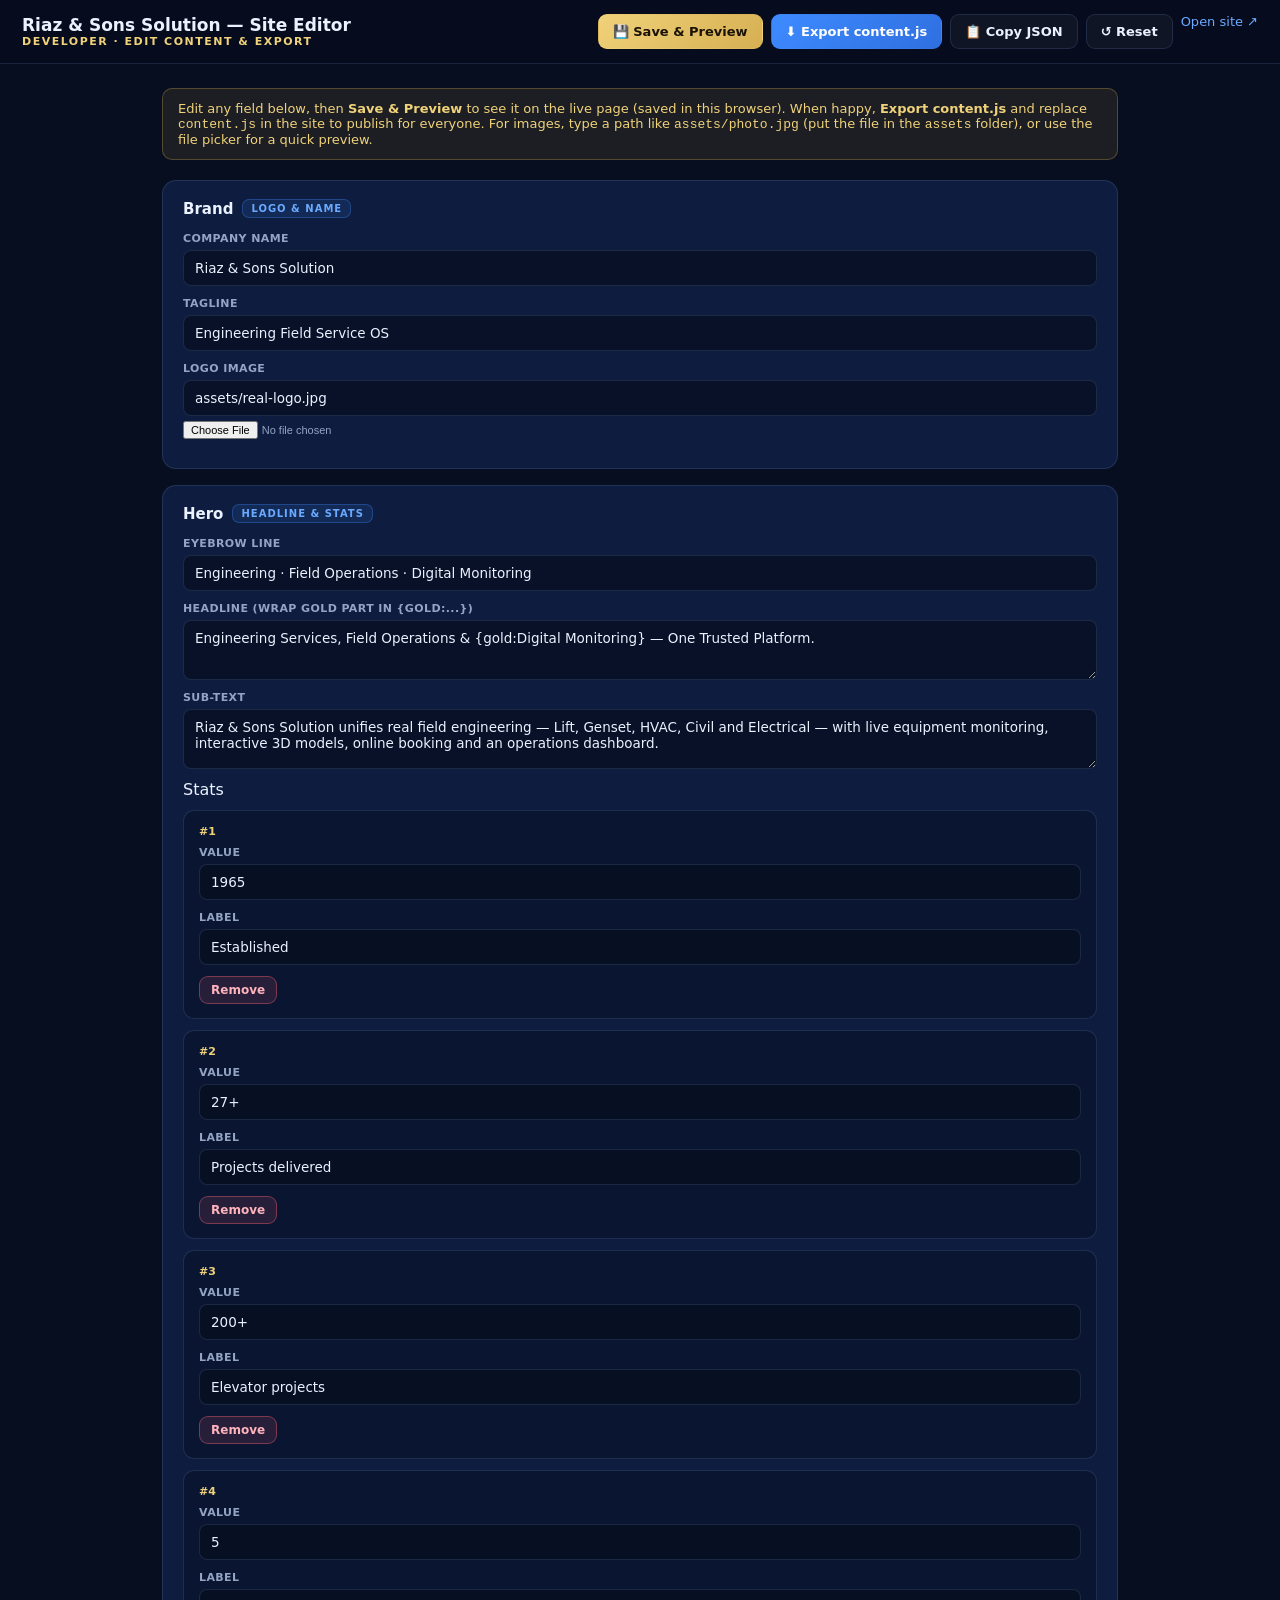
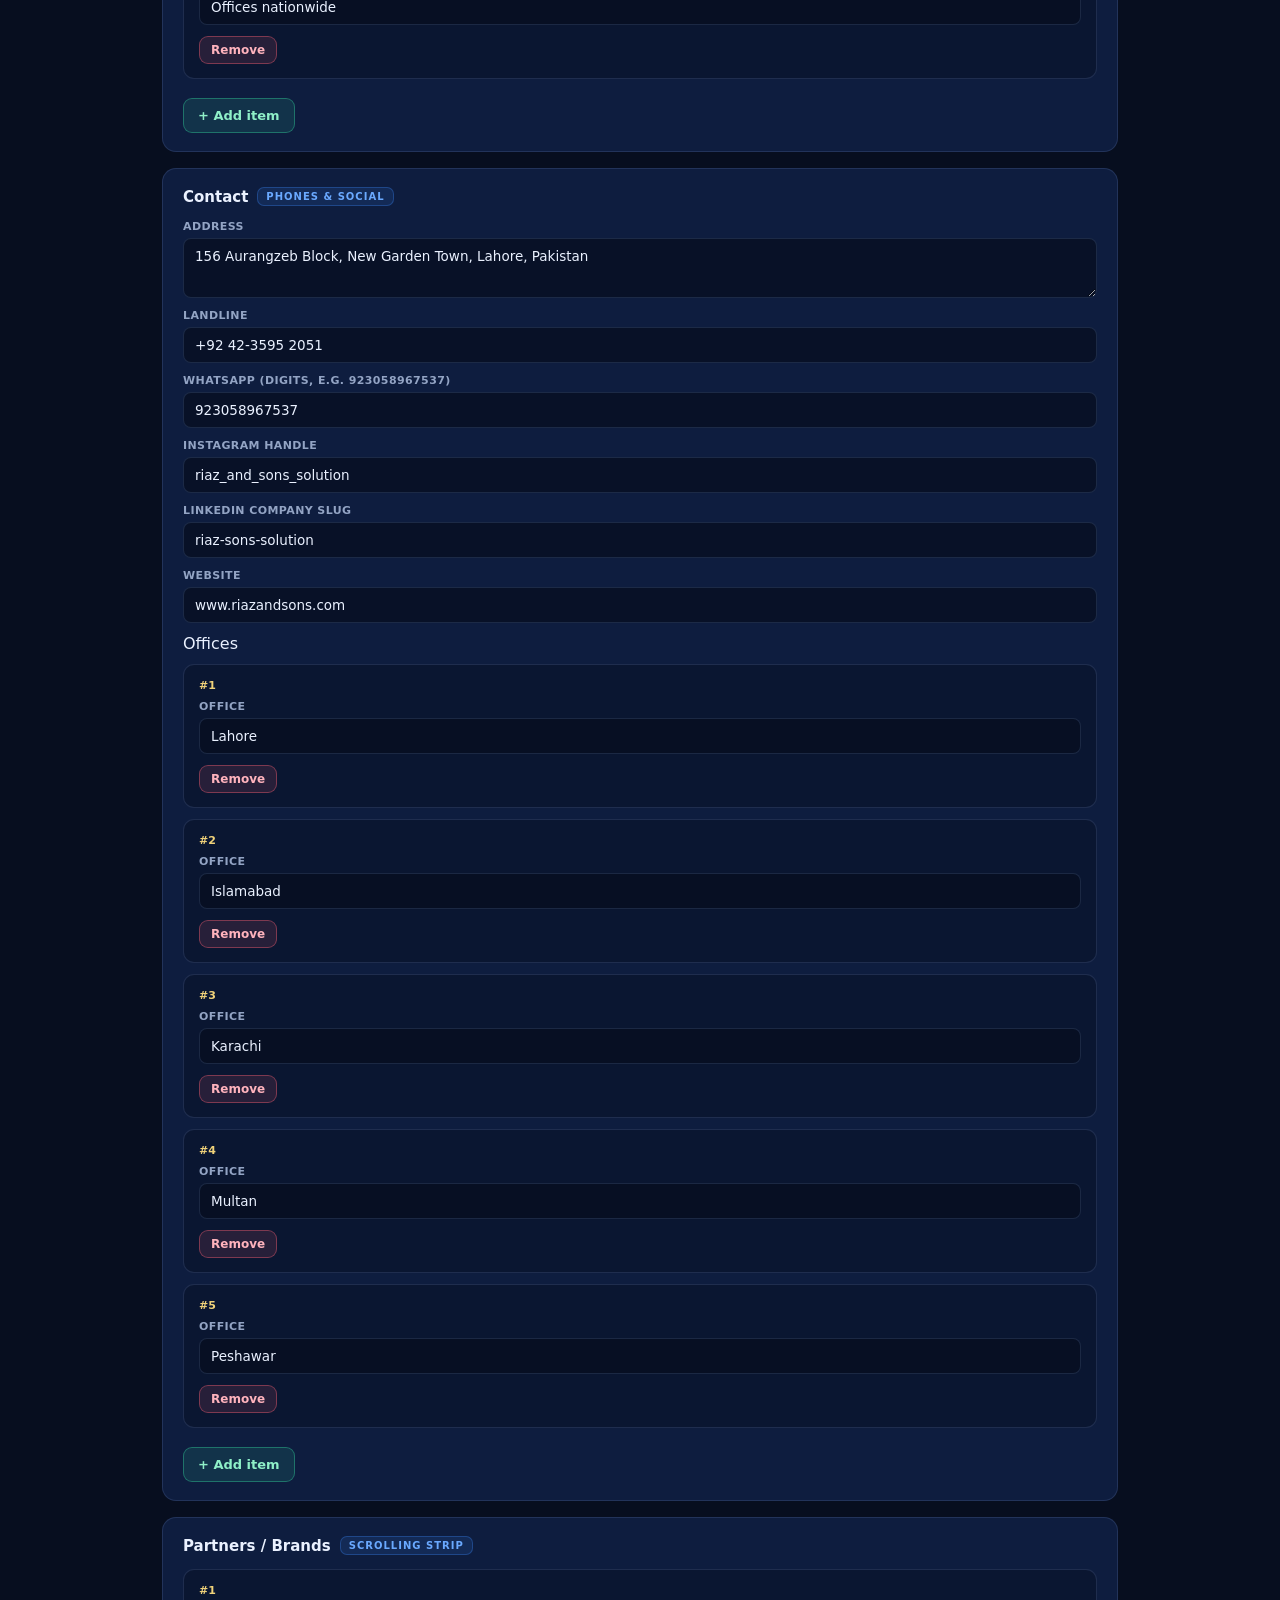
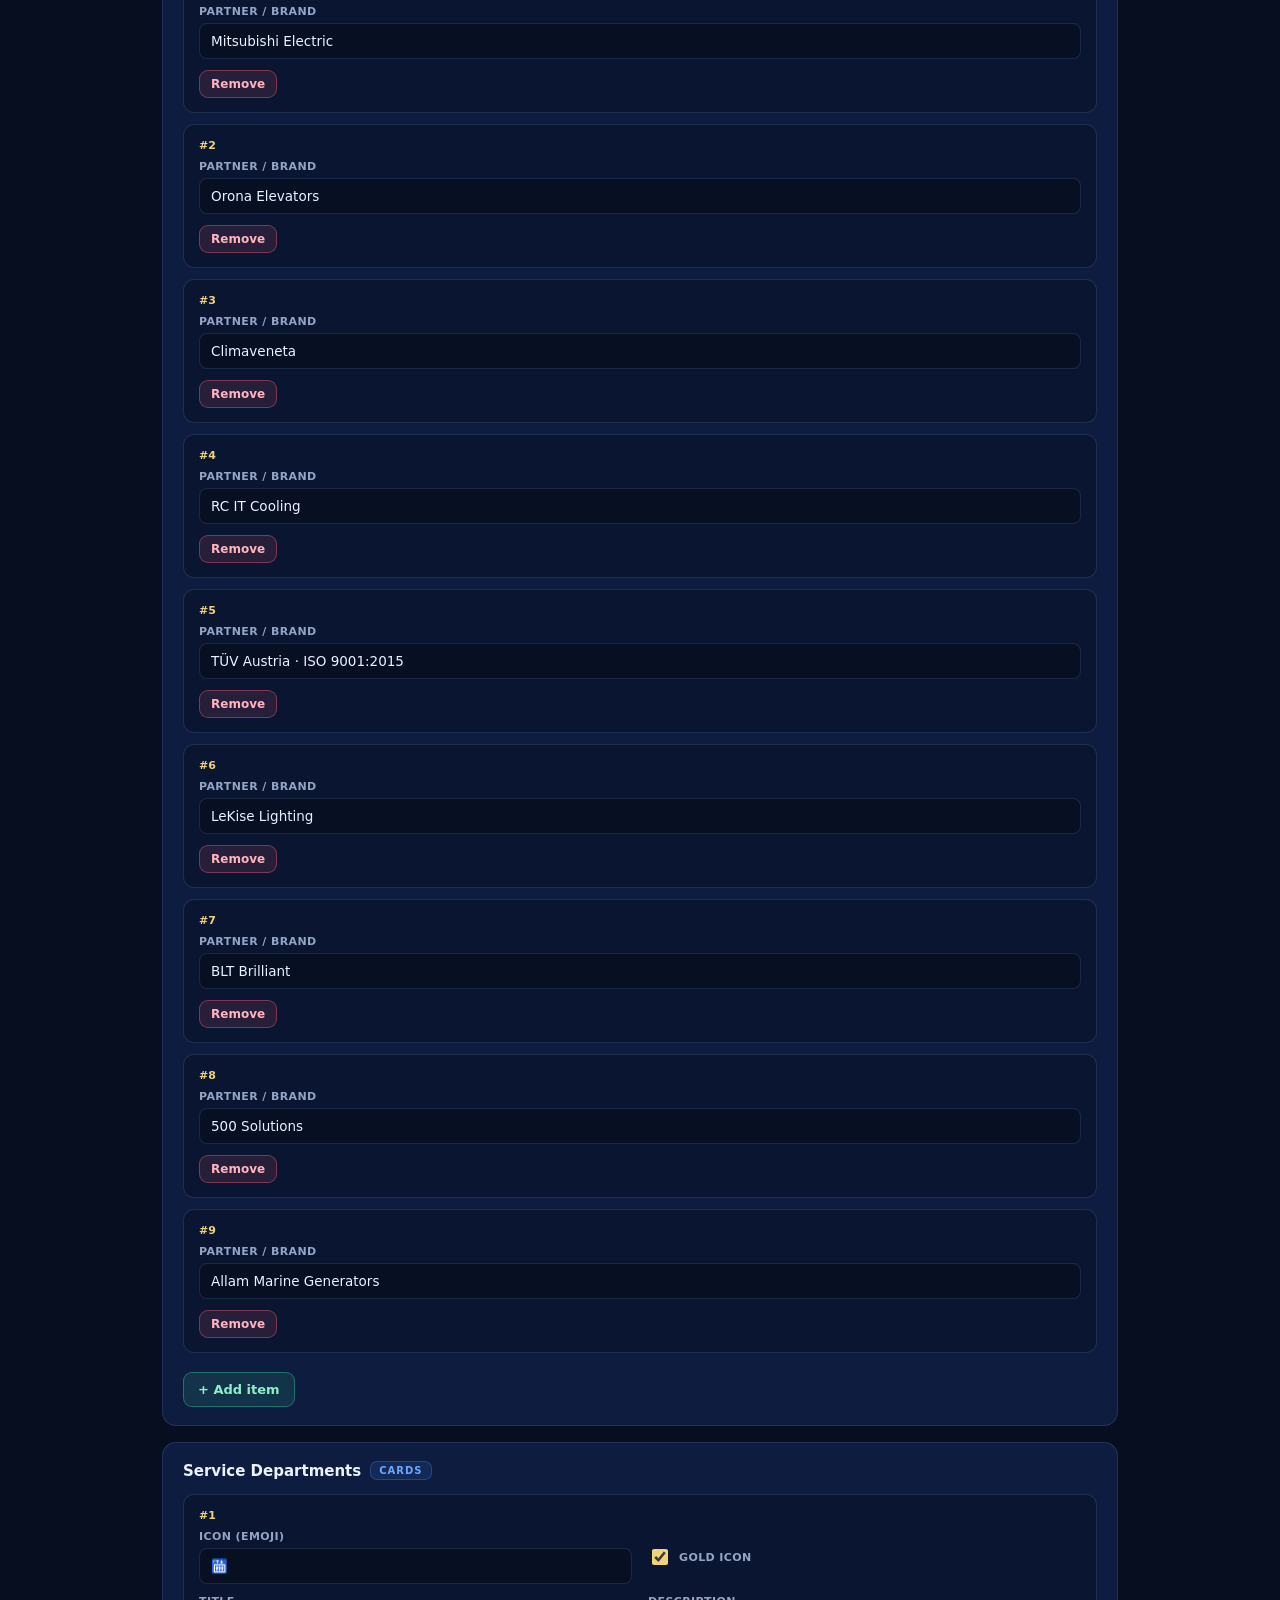
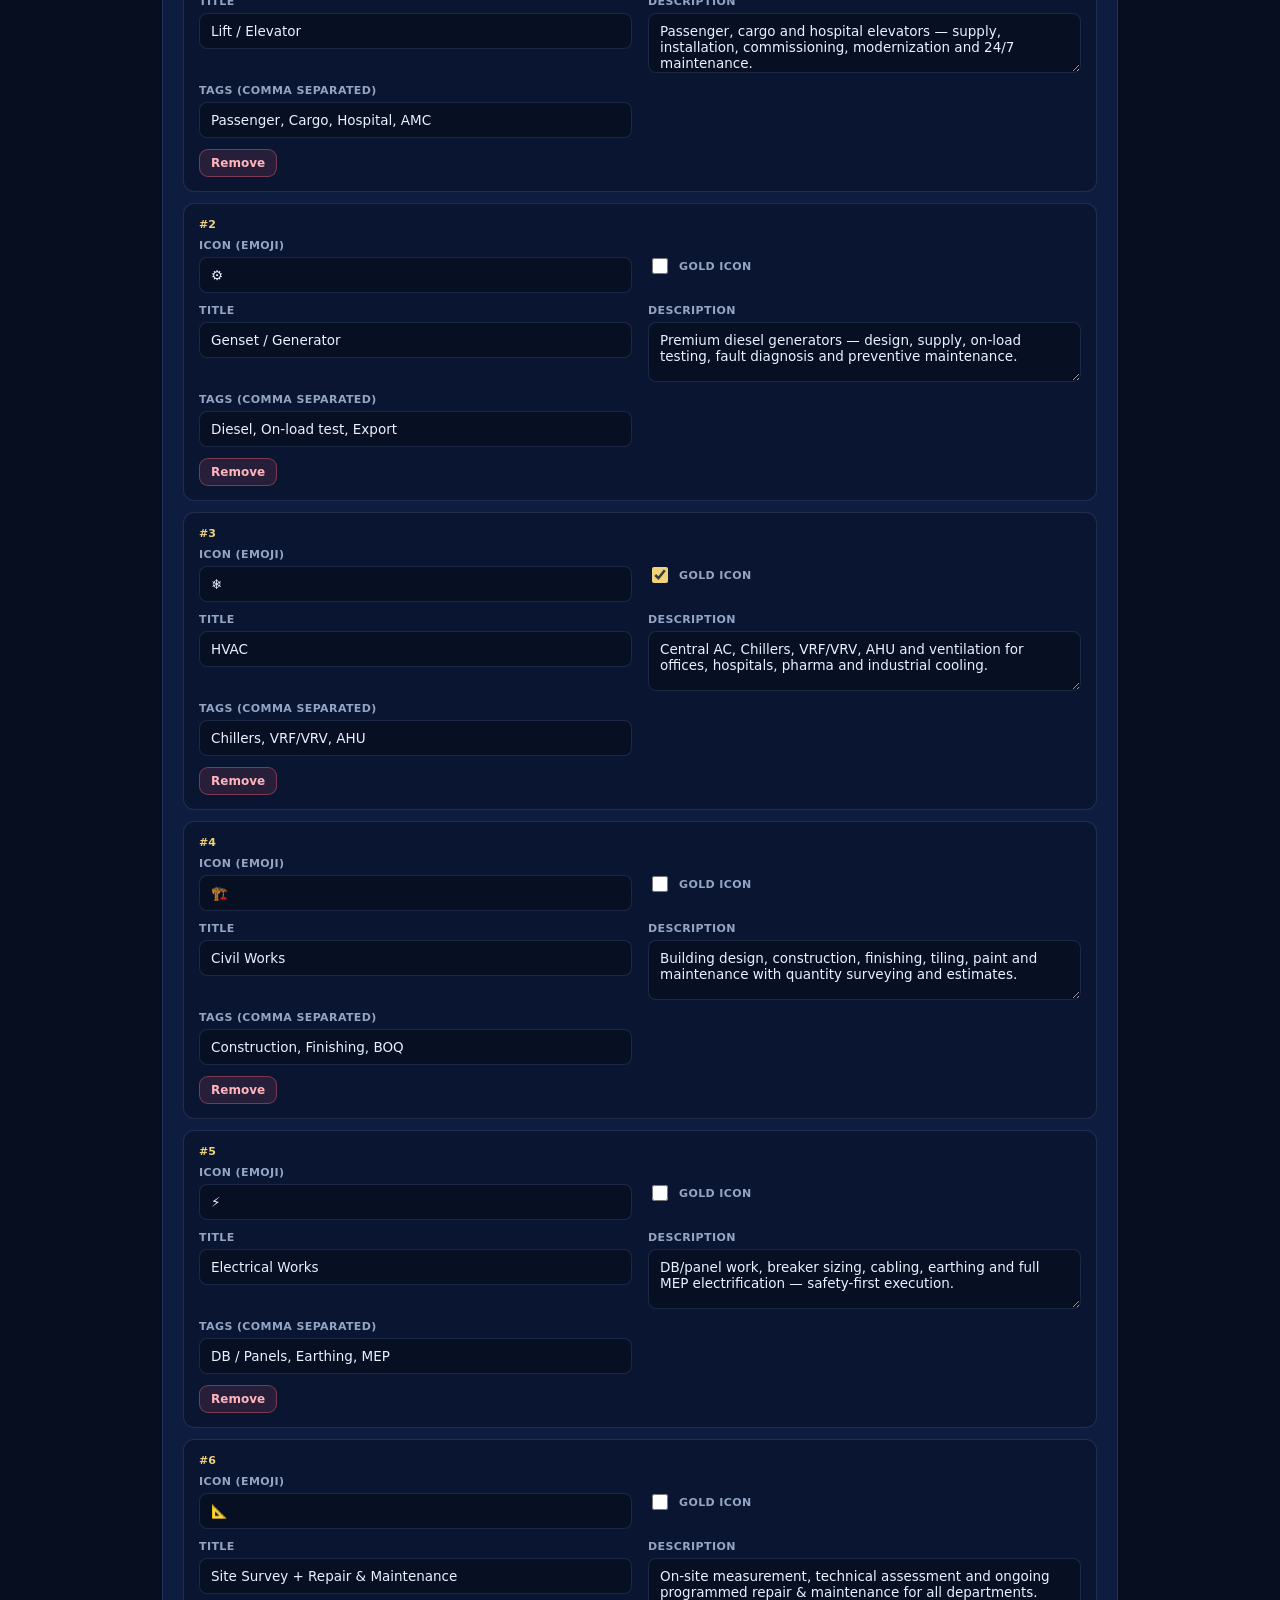
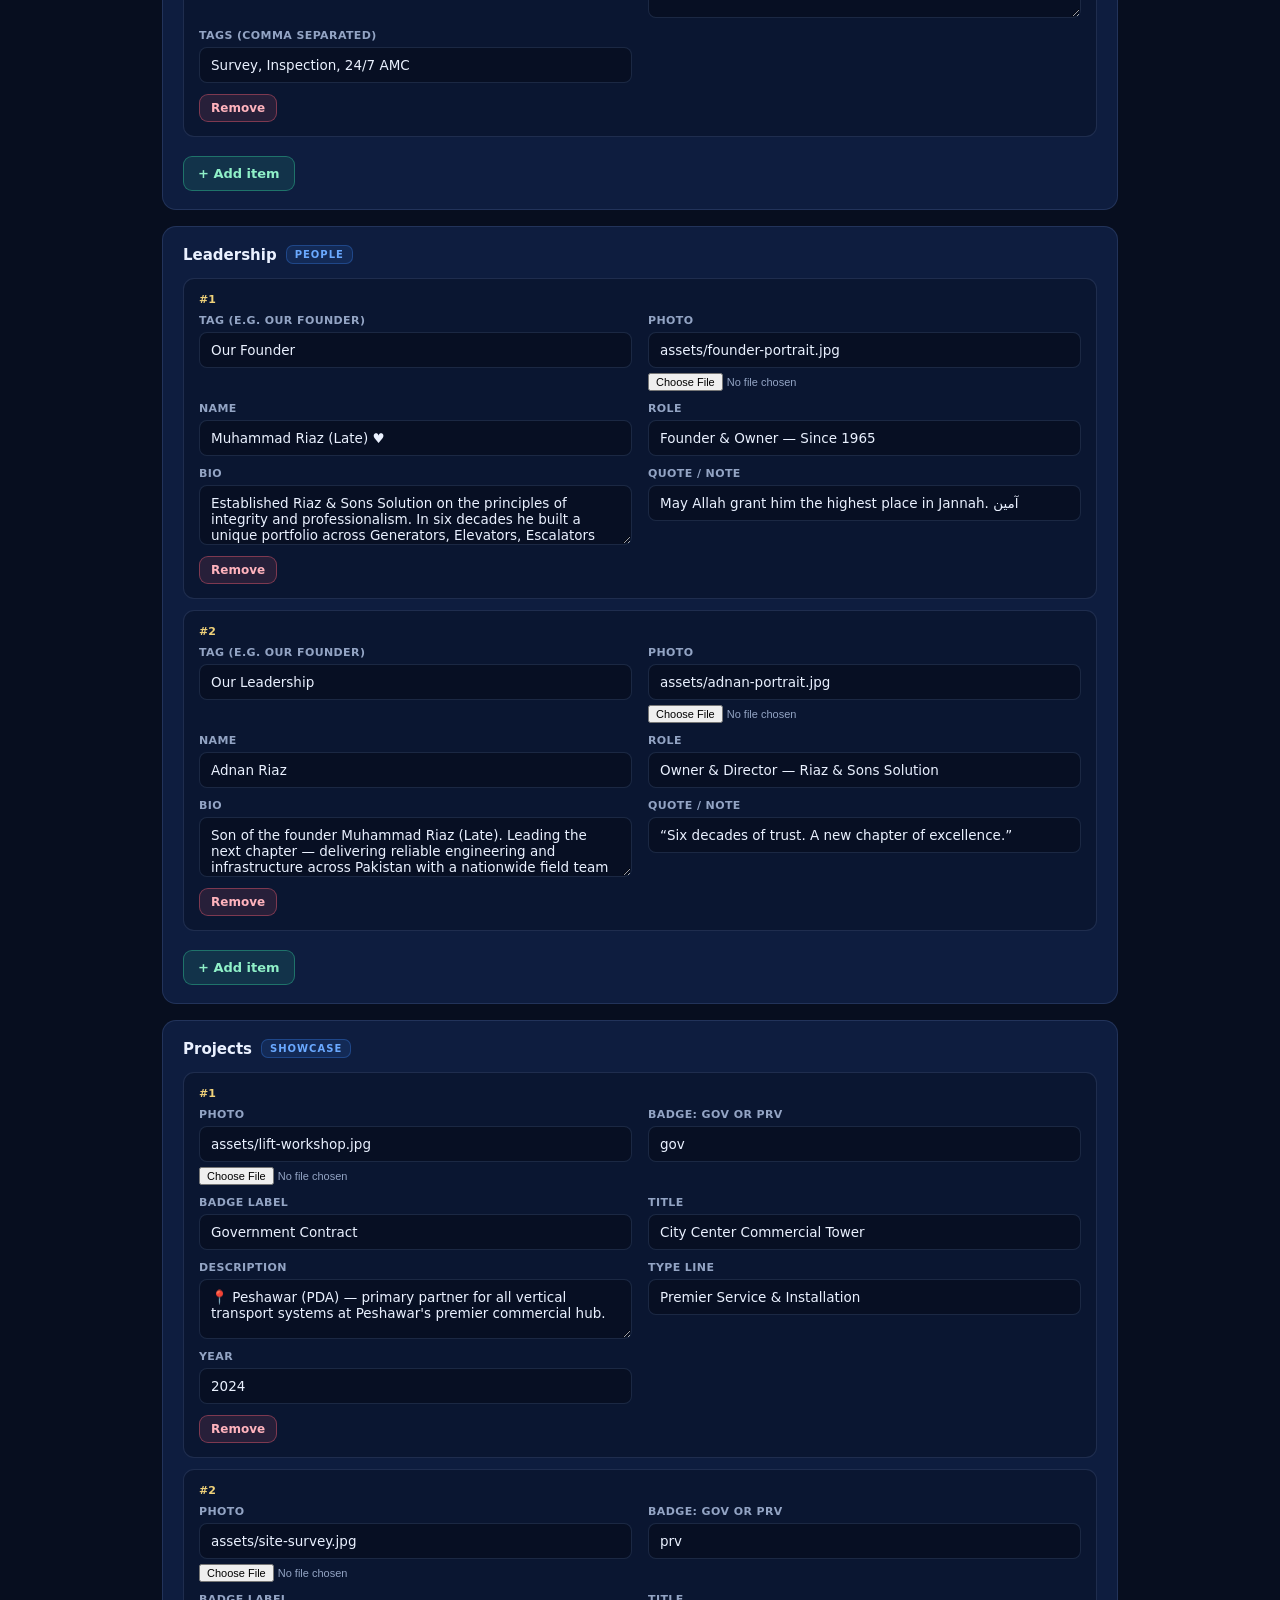
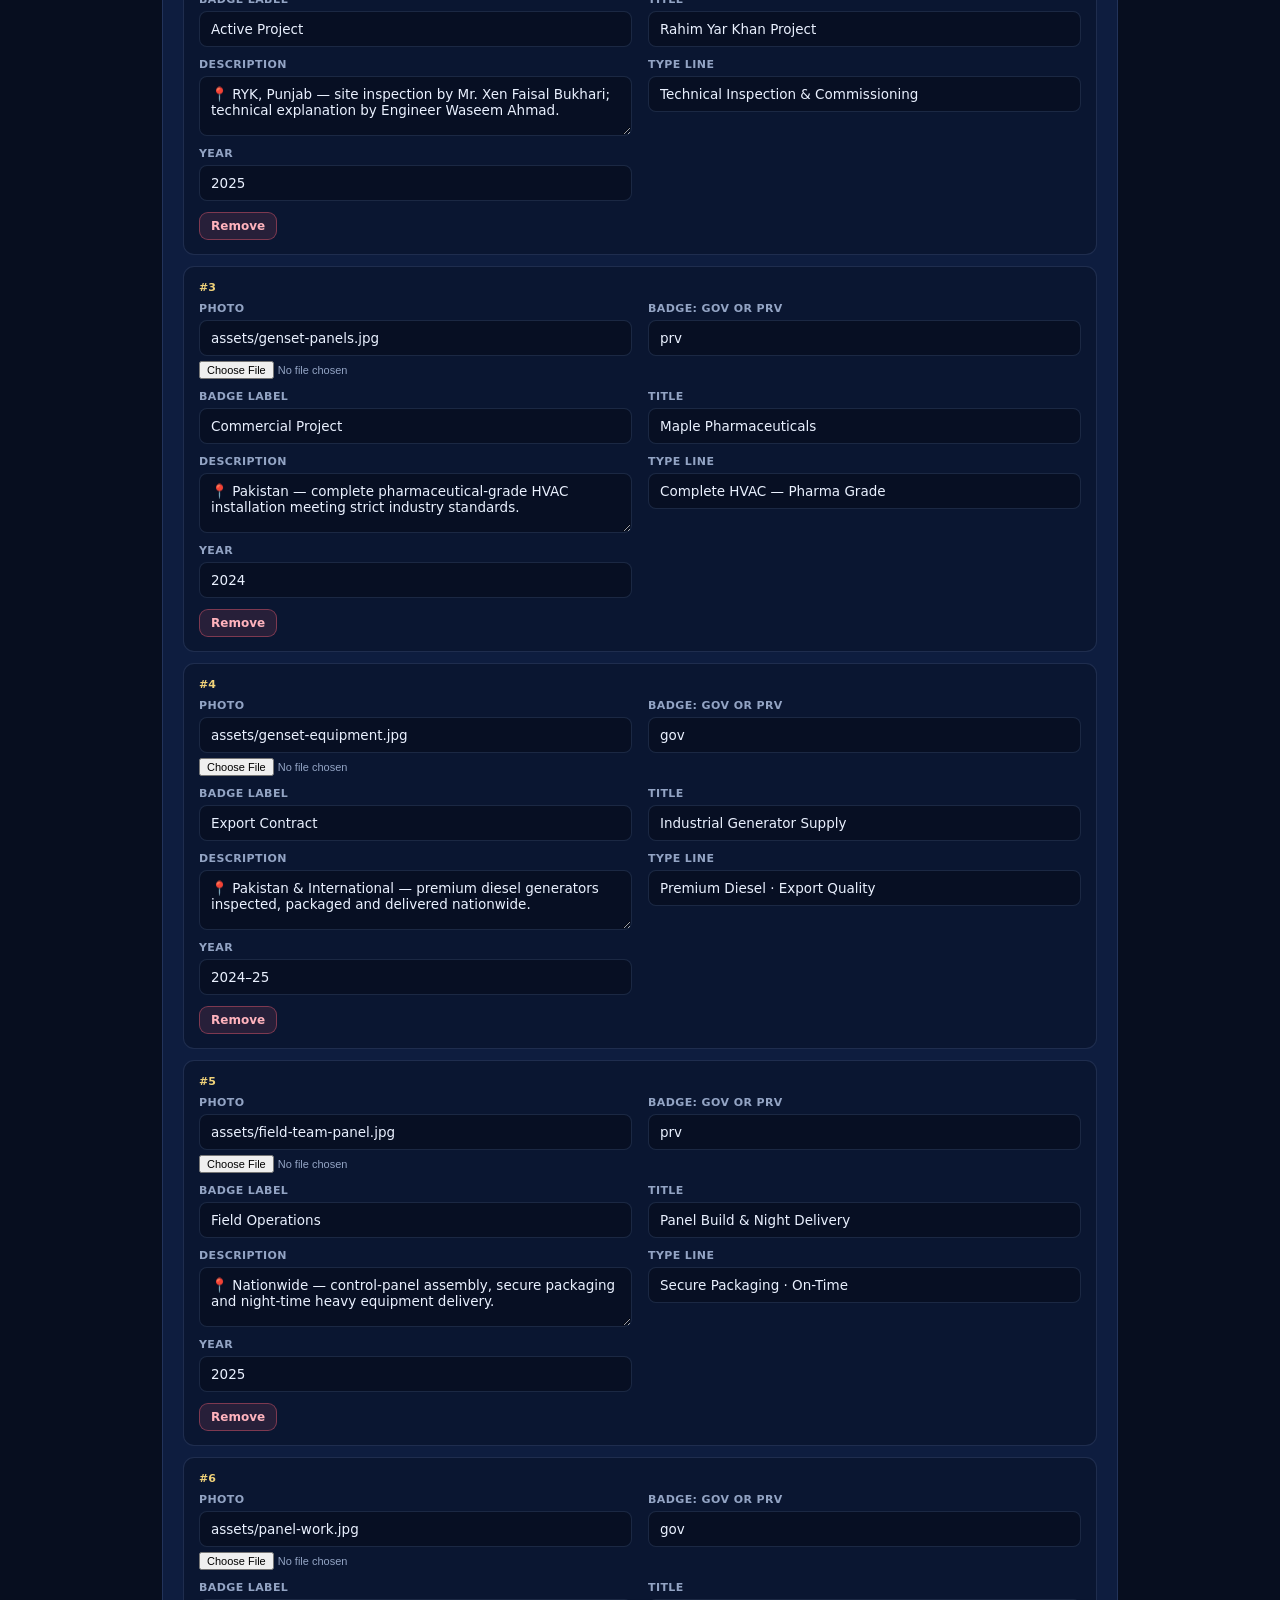
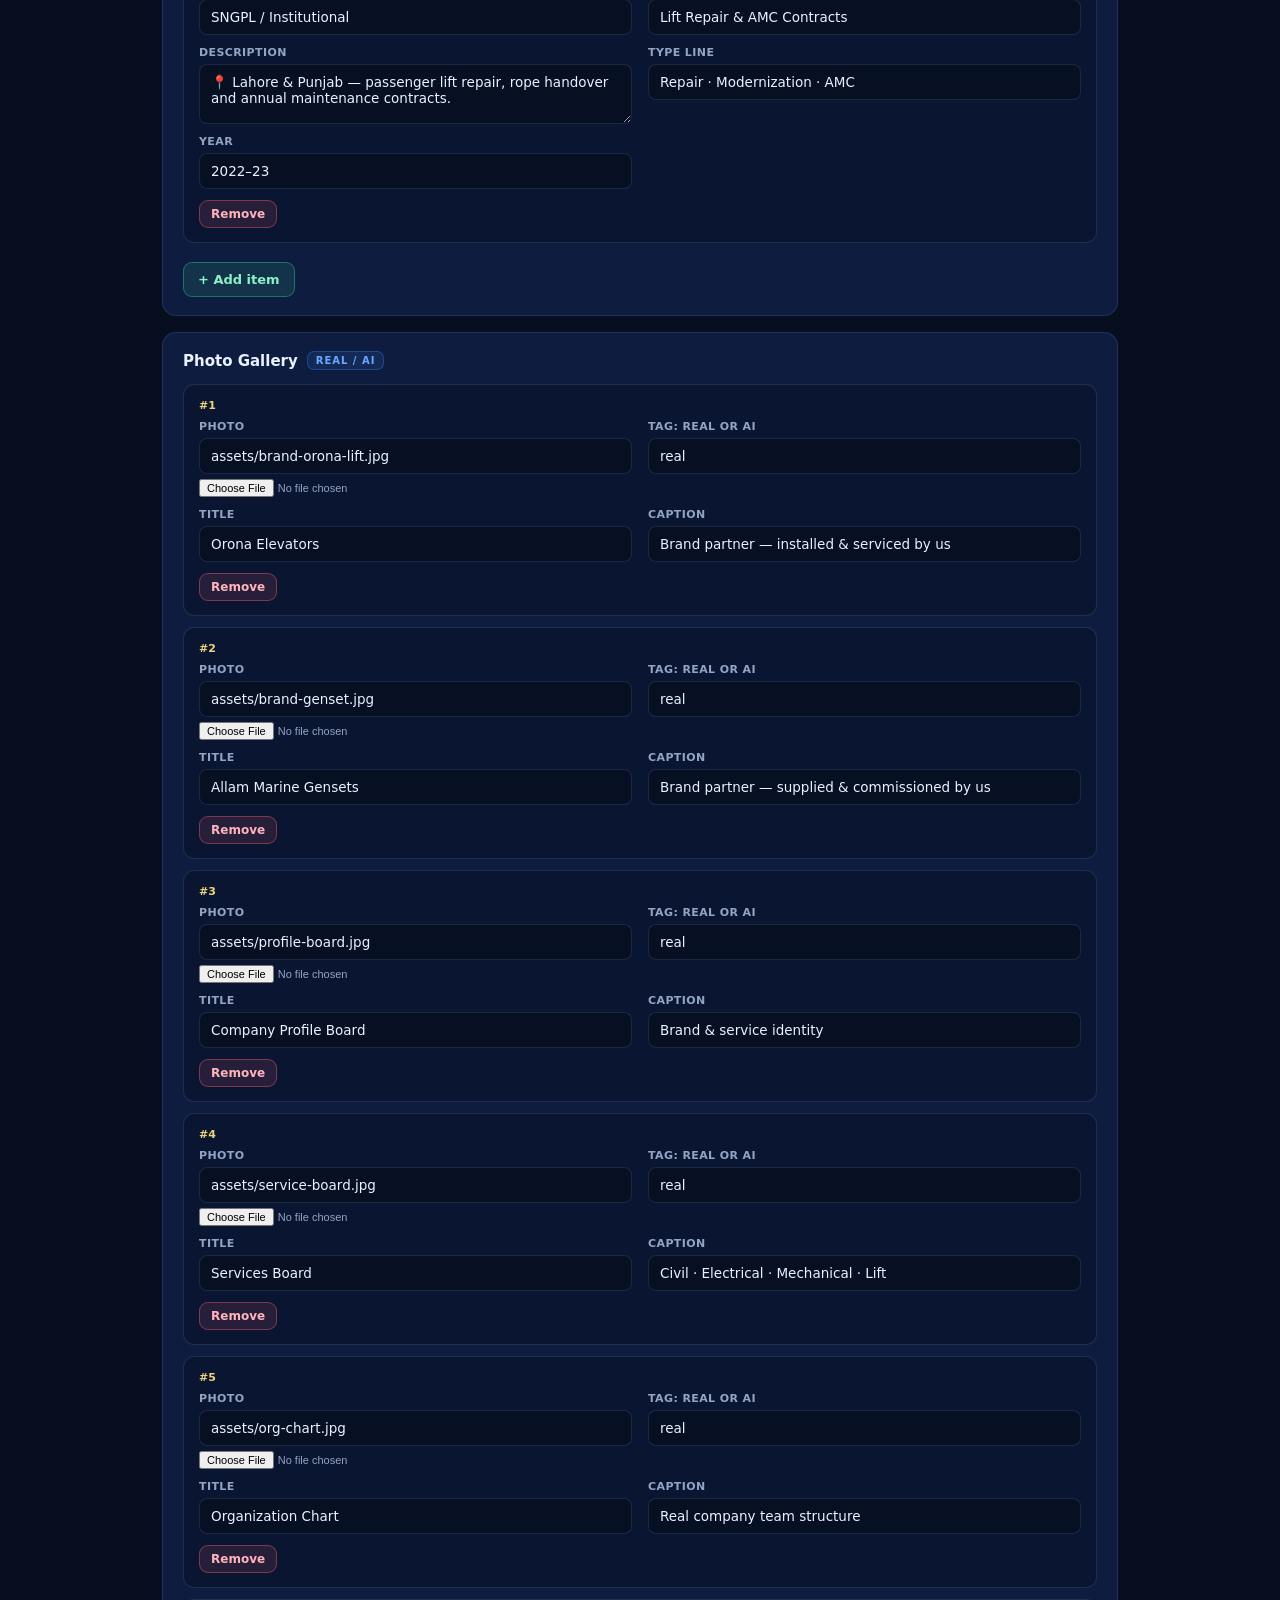
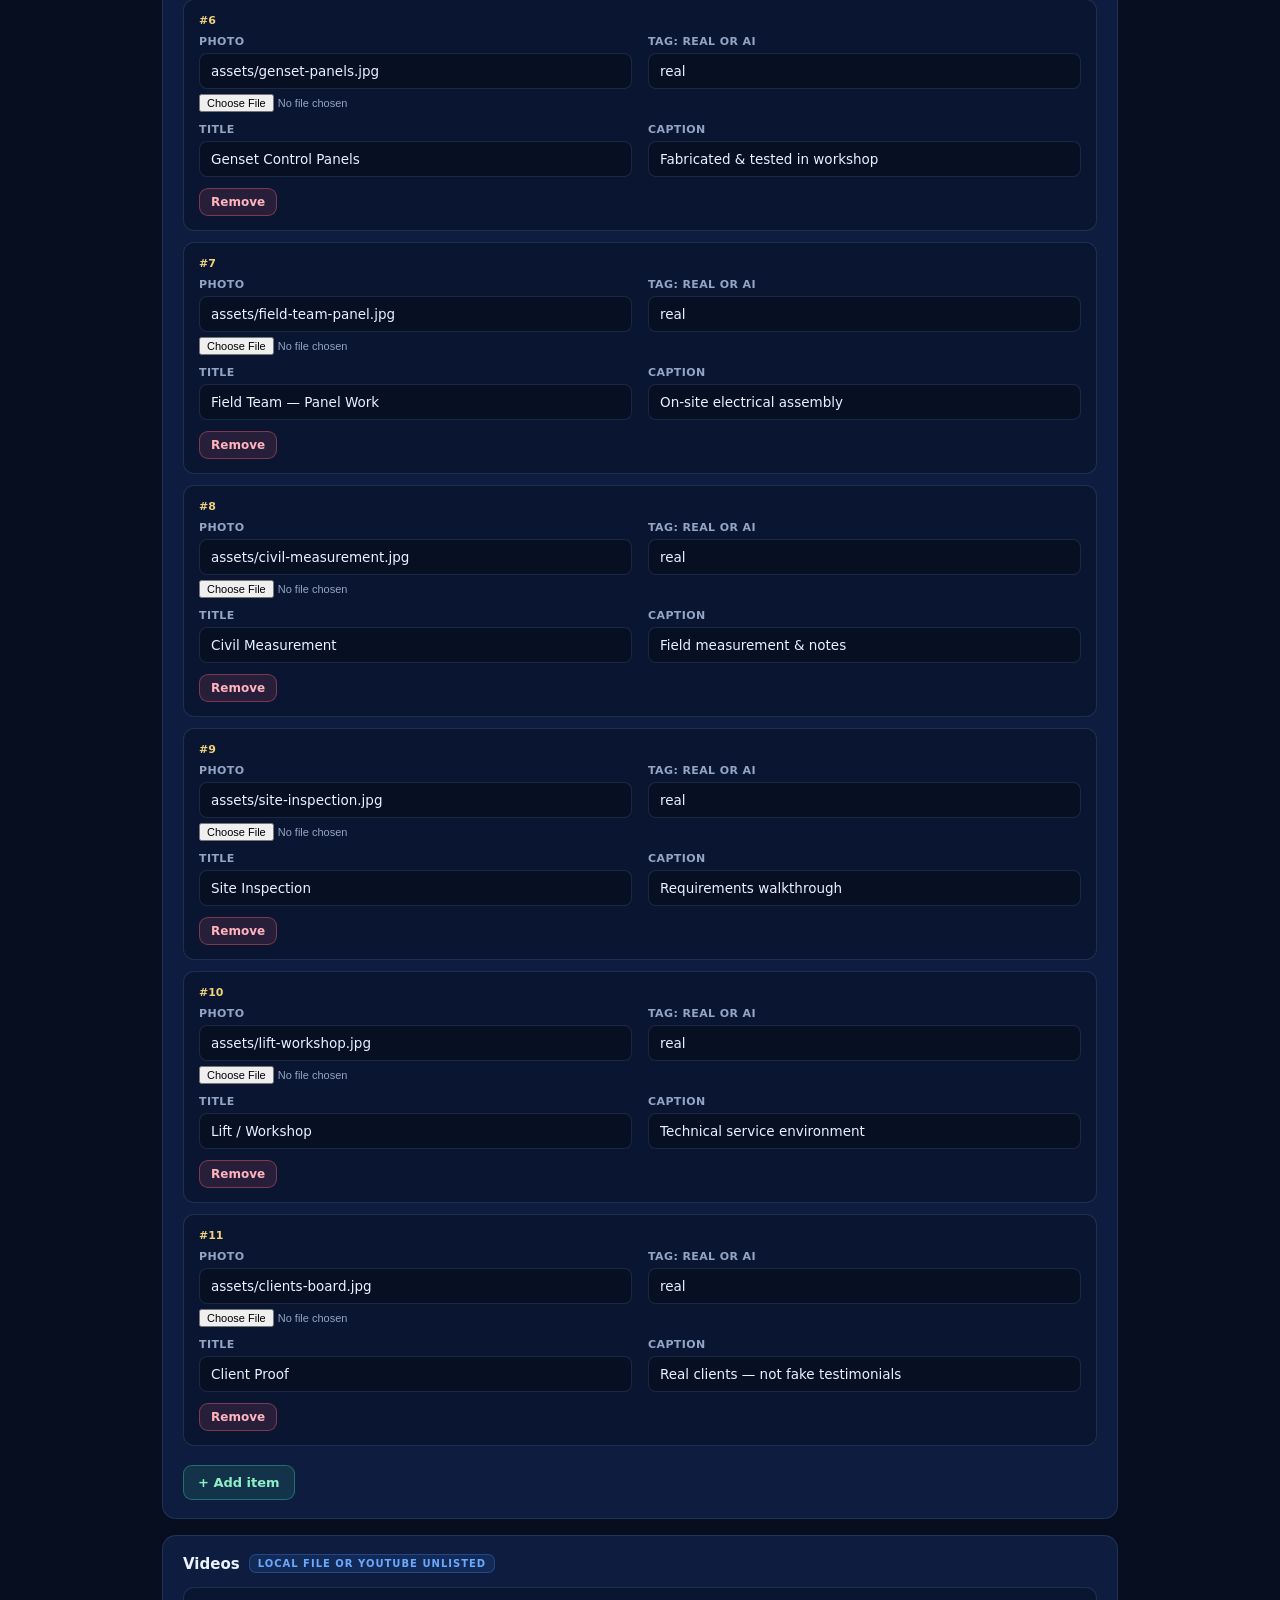
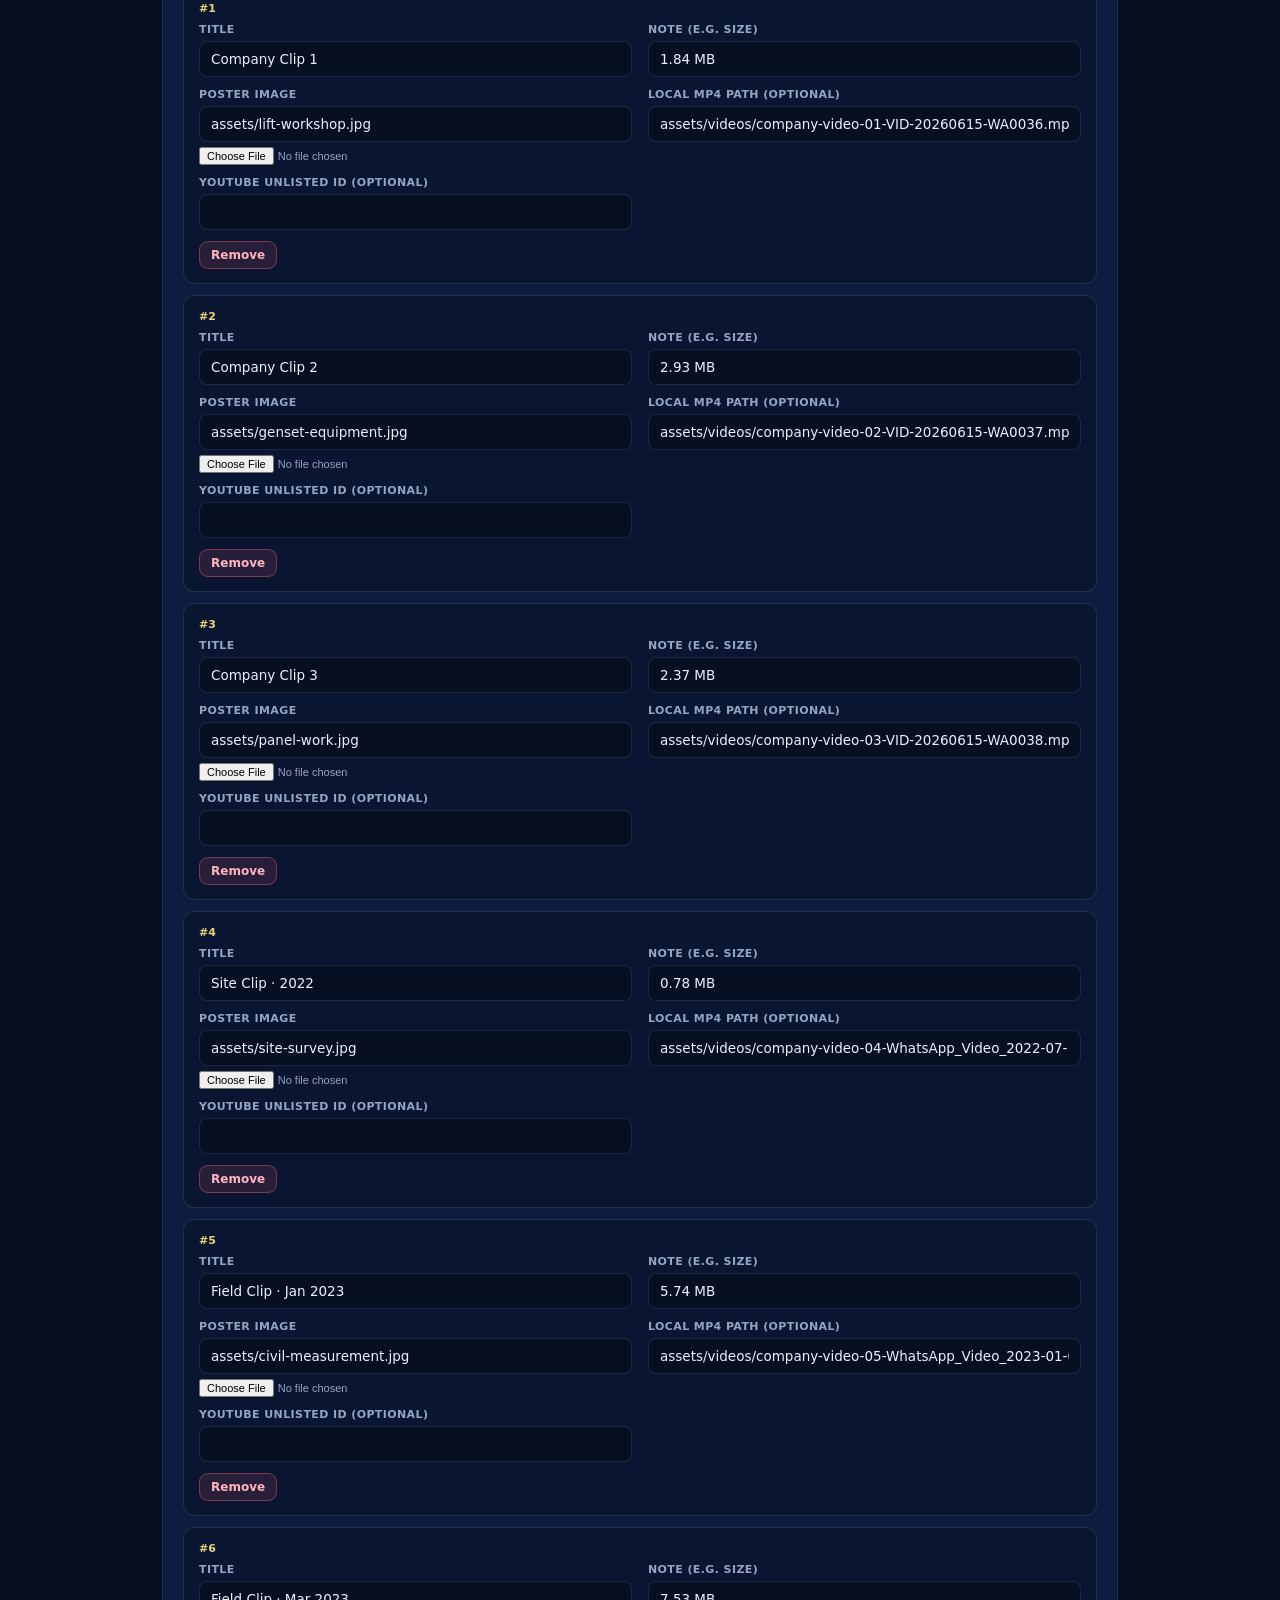
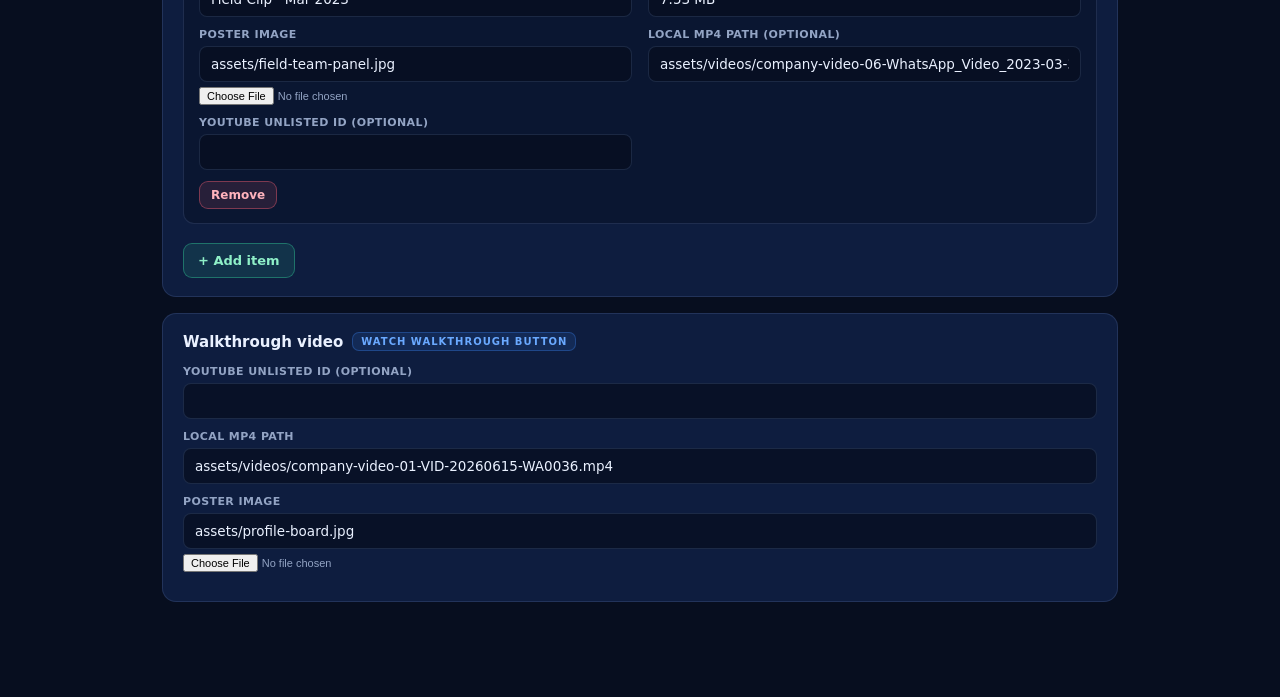
<file: editor.html>
<!DOCTYPE html>
<html lang="en">
<head>
  <meta charset="UTF-8" />
  <meta name="viewport" content="width=device-width, initial-scale=1.0" />
  <title>Riaz & Sons Solution — Site Editor (Developer)</title>
  <style>
    :root { --navy:#070e1f; --panel:#0e1d3f; --line:rgba(140,170,230,.16); --gold:#f0d27a; --blue:#6aa9ff; --text:#eaf1ff; --muted:#93a4c4; }
    * { box-sizing:border-box; }
    body { margin:0; font-family:Inter,Segoe UI,system-ui,sans-serif; background:var(--navy); color:var(--text); }
    header { position:sticky; top:0; z-index:10; display:flex; flex-wrap:wrap; gap:10px; align-items:center; justify-content:space-between;
      padding:14px 22px; background:rgba(7,13,30,.92); border-bottom:1px solid var(--line); backdrop-filter:blur(10px); }
    header h1 { font-size:17px; margin:0; }
    header h1 small { display:block; font-size:11px; color:var(--gold); letter-spacing:1.5px; text-transform:uppercase; }
    .actions { display:flex; flex-wrap:wrap; gap:8px; }
    button { font:inherit; font-size:13px; font-weight:600; cursor:pointer; border-radius:9px; border:1px solid var(--line);
      background:rgba(255,255,255,.04); color:var(--text); padding:9px 14px; transition:.15s; }
    button:hover { border-color:var(--gold); }
    button.primary { background:linear-gradient(135deg,var(--gold),#d6af52); color:#1a1206; border-color:transparent; }
    button.blue { background:linear-gradient(135deg,#3d8bff,#2f6fe0); color:#fff; border-color:transparent; }
    button.rm { background:rgba(255,98,117,.12); border-color:rgba(255,98,117,.4); color:#ffb3bd; padding:6px 11px; font-size:12px; }
    button.add { background:rgba(52,211,155,.12); border-color:rgba(52,211,155,.4); color:#8ff0c8; margin-top:8px; }
    main { max-width:1000px; margin:0 auto; padding:24px 22px 80px; }
    .note { background:rgba(214,175,82,.1); border:1px solid rgba(214,175,82,.3); border-radius:10px; padding:12px 15px; font-size:13px; color:var(--gold); margin-bottom:20px; }
    .sec { background:var(--panel); border:1px solid var(--line); border-radius:14px; padding:18px 20px; margin-bottom:16px; }
    .sec > h2 { font-size:15px; margin:0 0 14px; display:flex; align-items:center; gap:9px; }
    .sec > h2 .pill { font-size:10px; font-weight:700; letter-spacing:1px; text-transform:uppercase; color:var(--blue); background:rgba(61,139,255,.12); border:1px solid rgba(61,139,255,.3); border-radius:7px; padding:3px 8px; }
    .fld { display:flex; flex-direction:column; gap:5px; margin-bottom:11px; }
    .fld label { font-size:11px; font-weight:600; letter-spacing:.4px; text-transform:uppercase; color:var(--muted); }
    .fld input[type=text], .fld textarea { font:inherit; font-size:13.5px; color:var(--text); background:rgba(7,13,30,.7); border:1px solid var(--line); border-radius:8px; padding:9px 11px; }
    .fld textarea { min-height:60px; resize:vertical; }
    .fld input:focus, .fld textarea:focus { outline:none; border-color:var(--gold); }
    .fld input[type=file] { font-size:11px; color:var(--muted); }
    .fld.bool { flex-direction:row; align-items:center; gap:8px; }
    .fld.bool input { width:16px; height:16px; accent-color:var(--gold); }
    .grid2 { display:grid; grid-template-columns:1fr 1fr; gap:0 16px; }
    .item { border:1px solid var(--line); border-radius:11px; padding:14px 15px; margin-bottom:11px; background:rgba(7,13,30,.4); }
    .item .ix { font-size:11px; color:var(--gold); font-weight:700; margin-bottom:8px; }
    #status { font-size:12.5px; color:#8ff0c8; }
    a.back { color:var(--blue); font-size:13px; text-decoration:none; }
  </style>
</head>
<body>
  <header>
    <h1>Riaz &amp; Sons Solution — Site Editor <small>Developer · edit content &amp; export</small></h1>
    <div class="actions">
      <span id="status"></span>
      <button class="primary" id="saveBtn">💾 Save &amp; Preview</button>
      <button class="blue" id="exportBtn">⬇ Export content.js</button>
      <button id="copyBtn">📋 Copy JSON</button>
      <button id="resetBtn">↺ Reset</button>
      <a class="back" href="index.html" target="_blank">Open site ↗</a>
    </div>
  </header>
  <main>
    <div class="note">
      Edit any field below, then <b>Save &amp; Preview</b> to see it on the live page (saved in this browser).
      When happy, <b>Export content.js</b> and replace <code>content.js</code> in the site to publish for everyone.
      For images, type a path like <code>assets/photo.jpg</code> (put the file in the <code>assets</code> folder),
      or use the file picker for a quick preview.
    </div>
    <div id="form"></div>
  </main>
  <script src="content.js"></script>
  <script src="editor.js"></script>
</body>
</html>
</file>
